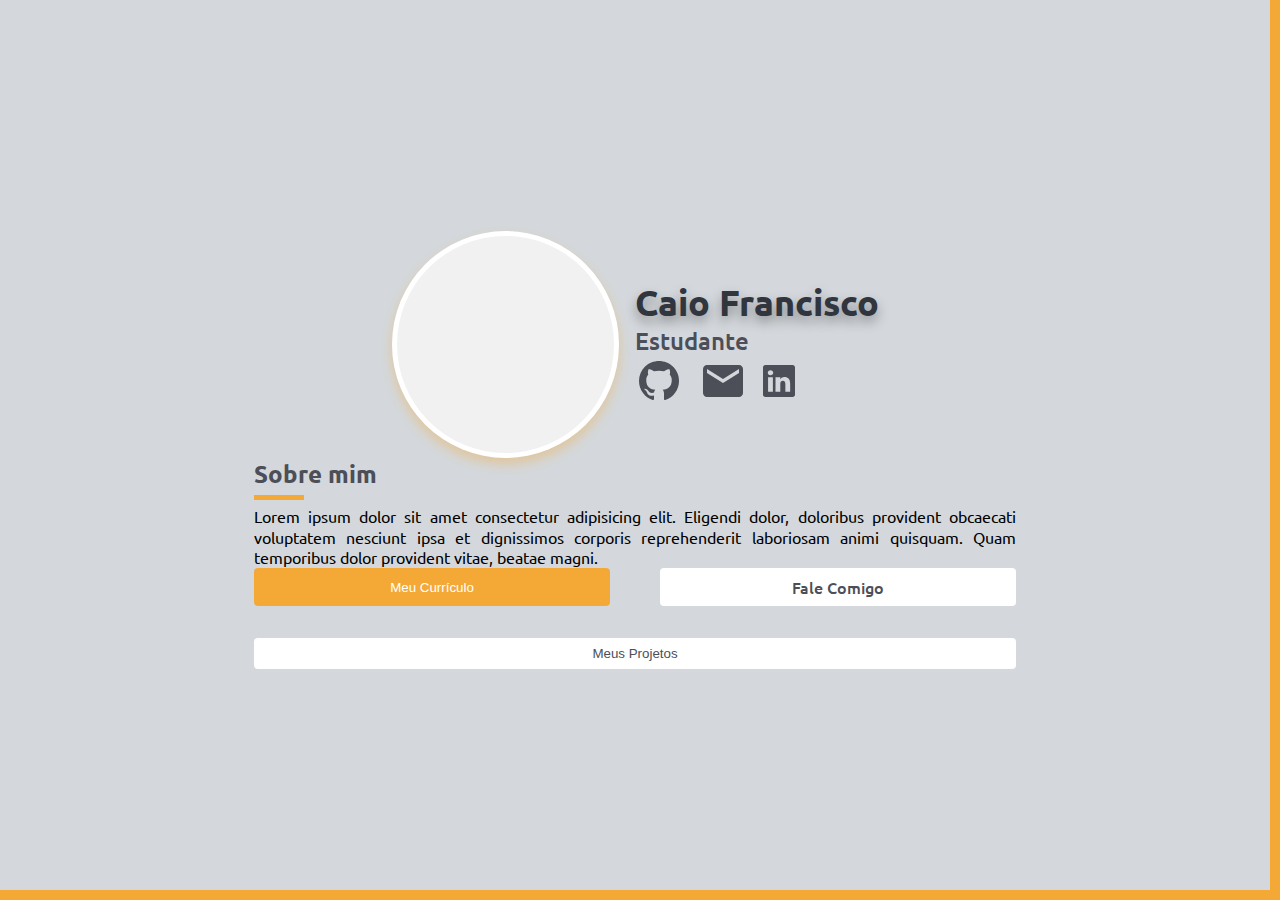
<file: index.html>
<!DOCTYPE html>
<html lang="en">
<head>
    <meta charset="UTF-8">
    <meta name="viewport" content="width=device-width, initial-scale=1.0">
    <link rel="stylesheet" href="./assets/css/reset.css">
    <link rel="stylesheet" href="./assets/css/fonts.css">
    <link rel="stylesheet" href="./assets/css/grid.css">
    <link rel="stylesheet" href="./assets/css/style.css">

    <title>Document</title>
</head>
<body>
    <div id="wrap">
        <div class="grid-header">
            <section class="portifolio-imagem">
                <div class="portifolio-imagem__center"></div>
            </section>
            <div class="grid-header_item">
                <h1 class="portifolio-name js-portifolio-name"></h1>
                <small class="portifolio-role js-portifolio-role"></small>
                <ul class="portifolio-contacts js-portifolio-contacts"></ul>
            </div>
        </div>
        <div class="grid-resume">
            <h2>Sobre mim</h2>
            <p class="js-resume-text"></p>
        </div>
        <div class="grid-btns">
            <div class="grid-row">
                <button  class="btn primary">Meu Currículo</button>
                <a class="btn" href="">Fale Comigo</a>
            </div>
            <button class="btn js-btn-projects" href="">Meus Projetos</button>
        </div>
    </div>
    <section class="modal js-modal">
        <button class="btn js-btn-close">X</button>
    </section>
    <script type="module" src="./assets/javascript/app.js"></script>
    <script type="module" src="./data/data.js"></script>
</body>
</html>
</file>
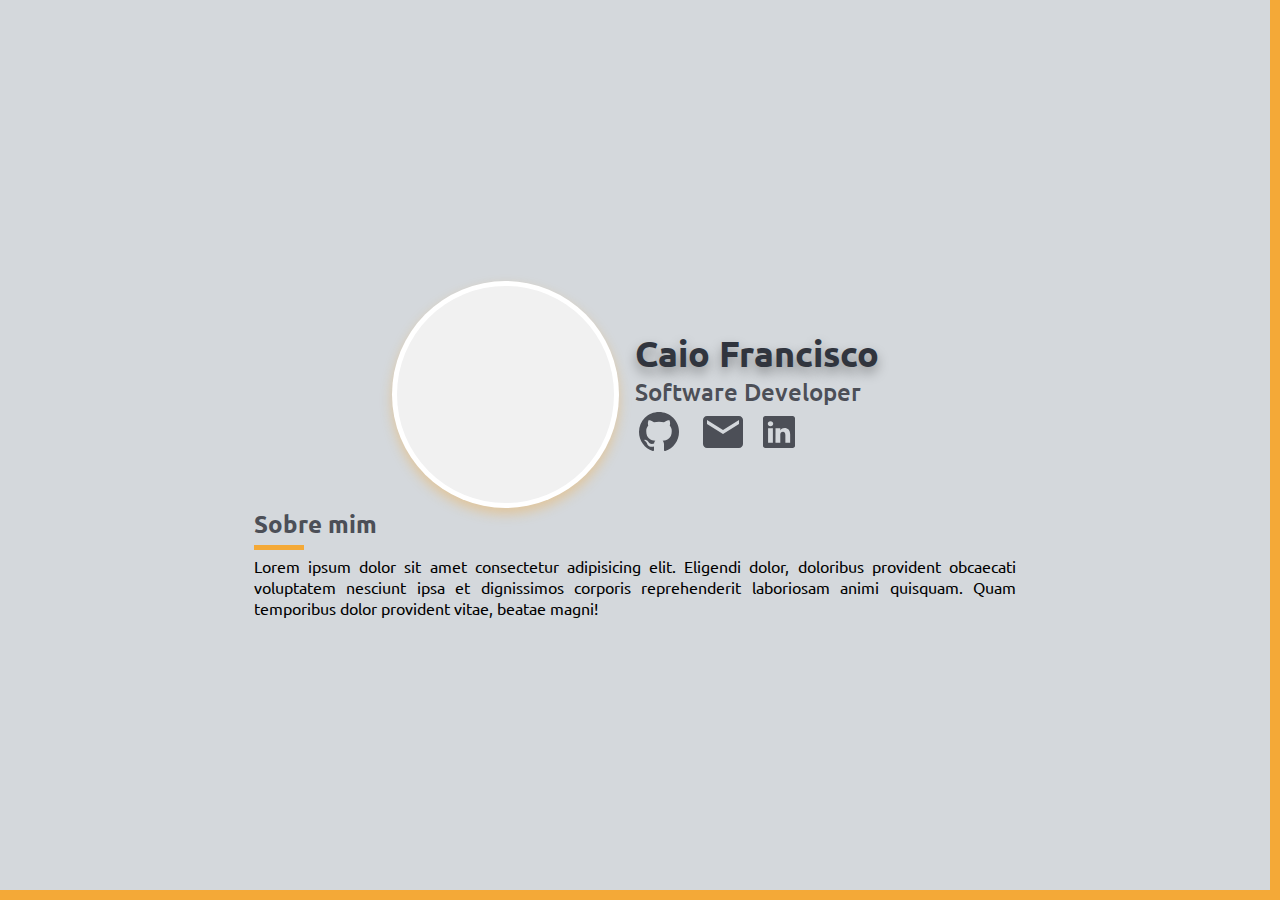
<file: intex.html>
<!DOCTYPE html>
<html lang="en">
<head>
    <meta charset="UTF-8">
    <meta name="viewport" content="width=device-width, initial-scale=1.0">
    <link rel="stylesheet" href="./assets/css/reset.css">
    <link rel="stylesheet" href="./assets/css/fonts.css">
    <link rel="stylesheet" href="./assets/css/grid.css">
    <link rel="stylesheet" href="./assets/css/style.css">

    <title>Document</title>
</head>
<body>
    <div id="wrap">
        <div class="grid-header">
            <section class="portifolio-imagem">
                <div class="portifolio-imagem__center"></div>
            </section>
            <div class="grid-header_item">
                <h1 class="portifolio-name">Caio Francisco</h1>
                <small class="portifolio-role">Software Developer</small>
                <ul class="portifolio-contacts">
                    <li><img src="./assets/imagens/github.svg" alt=""></li>
                    <li><img src="./assets/imagens/email.svg" alt=""></li>
                    <li><img src="./assets/imagens/linkedin.svg" alt=""></li>
            </div>
        </div>
        <div class="grid-resume">
            <h2>Sobre mim</h2>
            <p>
                Lorem ipsum dolor sit amet consectetur adipisicing elit. Eligendi dolor, doloribus provident obcaecati voluptatem nesciunt ipsa et dignissimos corporis reprehenderit laboriosam animi quisquam. Quam temporibus dolor provident vitae, beatae magni!
            </p>
        </div>
    </div>
</body>
</html>
</file>
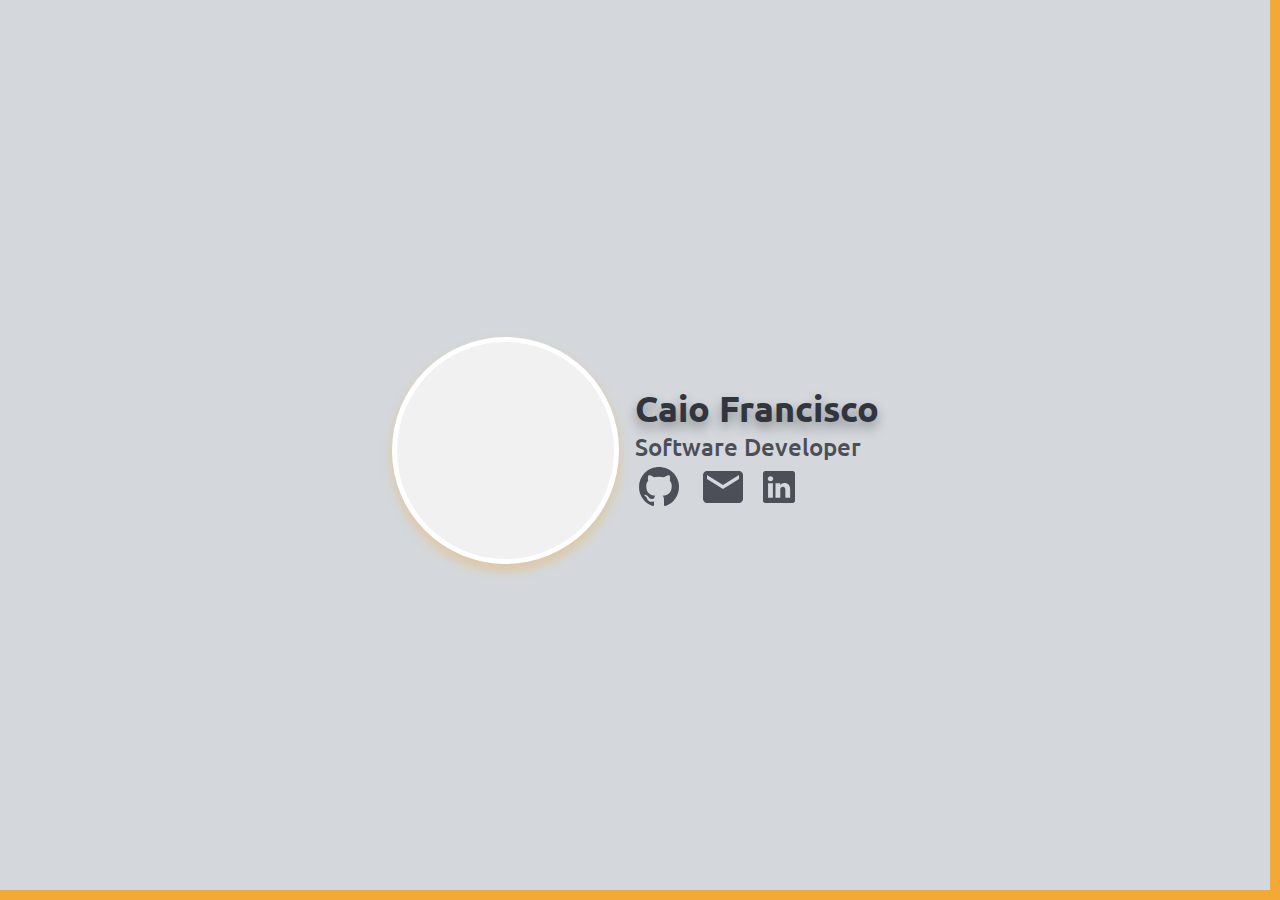
<file: data/intex.html>
<!DOCTYPE html>
<html lang="en">
<head>
    <meta charset="UTF-8">
    <meta name="viewport" content="width=device-width, initial-scale=1.0">
    <link rel="stylesheet" href="/assets/css/reset.css">
    <link rel="stylesheet" href="/assets/css/fonts.css">
    <link rel="stylesheet" href="/assets/css/grid.css">
    <link rel="stylesheet" href="/assets/css/style.css">

    <title>Document</title>
</head>
<body>
    <div id="wrap">
        <div class="grid-header">
            <section class="portifolio-imagem">
                <div class="portifolio-imagem__center"></div>
            </section>
            <div class="grid-header_item">
                <h1 class="portifolio-name">Caio Francisco</h1>
                <small class="portifolio-role">Software Developer</small>
                <ul class="portifolio-contacts">
                    <li><img src="/assets/imagens/github.svg" alt=""></li>
                    <li><img src="/assets/imagens/email.svg" alt=""></li>
                    <li><img src="/assets/imagens/linkedin.svg" alt=""></li>
            </div>
        </div>
    </div>
</body>
</html>
</file>
<file: assets/css/fonts.css>
@font-face {
    font-family: 'ubuntu';
    src: url(./../fonts/Ubuntu-Regular.ttf);
    font-weight: 400;
}

@font-face {
    font-family: 'ubuntu';
    src: url(./../fonts/Ubuntu-Medium.ttf);
    font-weight: 500;
}

@font-face {
    font-family: 'ubuntu';
    src: url(./../fonts/Ubuntu-Bold.ttf);
    font-weight: 900;
}
</file>
<file: assets/css/grid.css>
#wrap {
    display: flex;
    flex-direction: column;
    align-items: center;
    width: 60%;
    height: 100vh;
    margin: auto;
    justify-content: center;
}

.grid-header {
    display: flex;
    flex-direction: row;
    align-items: center;
    gap: 16px;
}

.grid-header_item {
    display: flex;
    flex-direction: column;
}

.grid-btns {
    display: flex;
    flex-direction: column;
    width: 100%;
    gap: 32px;
}

.grid-row {
    display: flex;
    flex-direction: row;
    gap: 50px;
}   

@media screen and (max-width: 500px) {
    .grid-header {
        display: flex;
        flex-direction: column;
        align-items: center;
        gap: 16px;
    }   
    .grid-row {
        display: flex;
        flex-direction: column;
        gap: 30px;
    }
    .grid-header_item {
        display: flex;
        flex-direction: column;
        align-items: center;
    }
    .grid-resume {
        display: flex;
        flex-direction: column;
        align-items: center;
    }
}
</file>
<file: assets/css/style.css>
:root {
    --bg: #d4d8dc;
    --font-h1: #31353E;
    --font-small: #4C4F57;
    --img-bg: #fff;
    --img-bg2: #f1f1f1;
    --border: #F4A937;
}

body {
    background-color: var(--bg);
    border-bottom: 10px solid var(--border);
    border-right: 10px solid var(--border);
    font-family: 'ubuntu';
}

.portifolio-imagem {
    width: 227px;
    height: 227px;
    background-color: var(--img-bg);
    border-radius: 100%;
    box-shadow: 0 6px 12px rgba(244, 169, 55, 0.38);
}

.portifolio-imagem__center {
    width: 217px;
    height: 217px;
    border-radius: 100%;
    margin: 5px 0 0 5px;
    border: 1px solid var(--img-border);
    background-color: var(--img-bg2);
}

.portifolio-name {
    font-size: 36px;
    font-weight: 900;
    color: var(--font-h1);
    text-shadow: 0 6px 12px rgba(0, 0, 0, 0.35);
}
.portifolio-role {
    font-size: 24px;
    font-weight: 500;
    color: var(--font-small);
}

.portifolio-contacts {
    list-style: none;
    display: flex;
    flex-direction: row;
    align-items: center;
    gap: 16px;
}

h2 {
    position: relative;
    color: var(--font-small);
    margin-bottom: 16px;

}

h2::after {
    content: "";
    position: absolute;
    bottom: -10px;
    left: 0;
    width: 50px;
    height: 5px;
    background-color: var(--border);
}

p {
    text-align: justify;
    line-height: 1.3;
}

.btn {
    text-decoration: none;
    background: none;
    border: none;
    background: #fff;
    text-align: center;
    font-weight: 500;
    color: var(--font-small);
    padding: 8px 16px;
    border-radius: 4px;
    flex: 1;
}

.primary {
    background: var(--border);
    color: var(--img-bg);
}

.modal {
    display: none;
    position: absolute;
    top: 15%;
    left: 25%;
    width: 50%;
    height: 70%;
    background-color: #fff;
    box-shadow: 0 12px 24px rgba(0, 0, 0, 0.35);
}

@media screen and (max-width: 500px) {
    h2::after {
        content: "";
        position: absolute;
        bottom: -10px;
        left: 30px;
        width: 50px;
        height: 5px;
        background-color: var(--border);
    }
}
</file>
